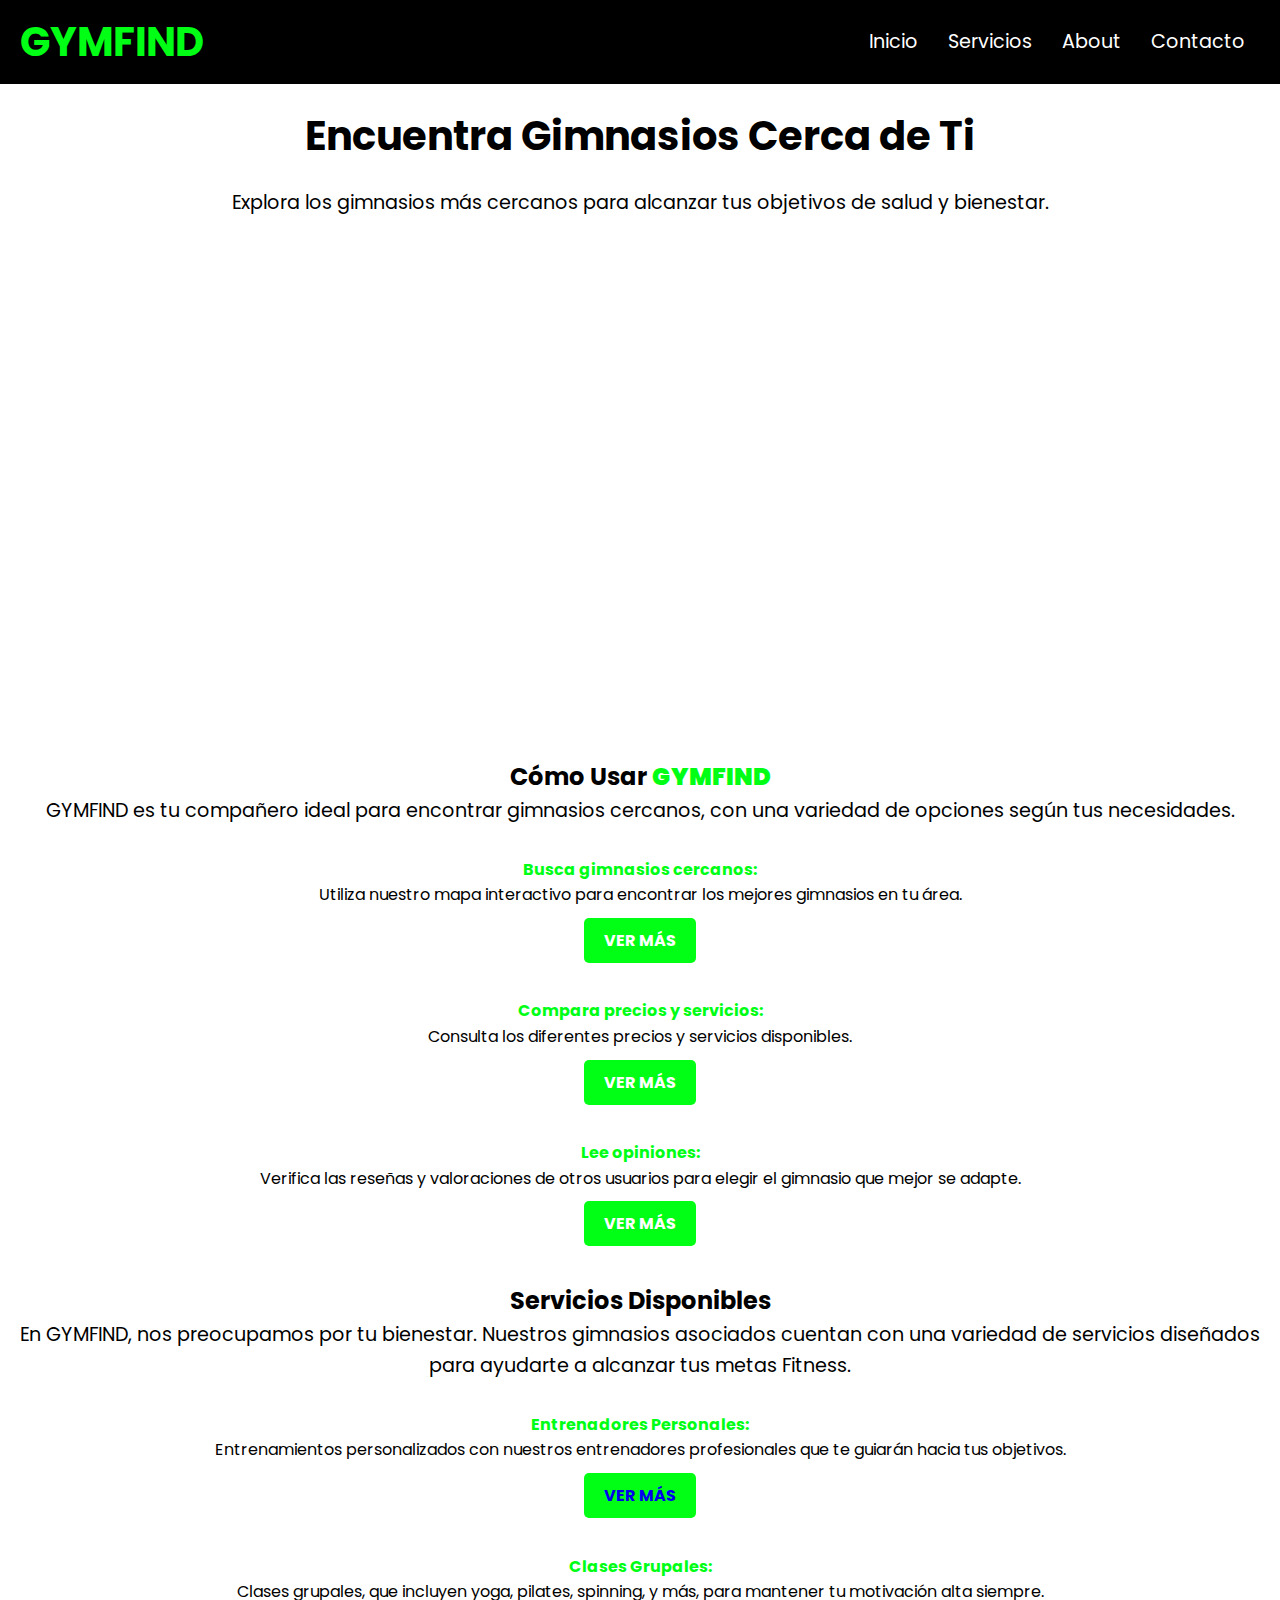
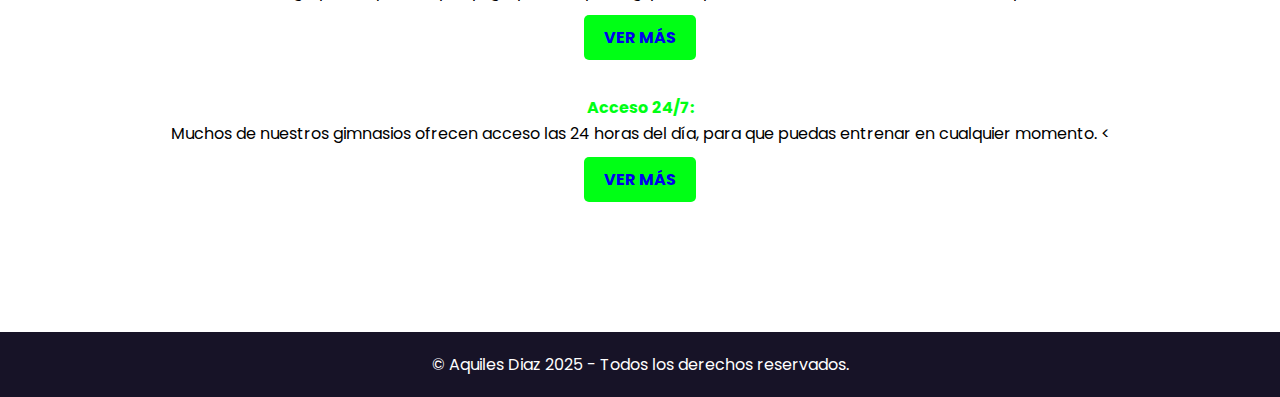
<file: index.html>
<!DOCTYPE html>
<html lang="es">
  <head>
    <meta charset="UTF-8" />
    <meta name="viewport" content="width=device-width, initial-scale=1.0" />
    <title>Página de Inicio - Gimnasios Cerca de Ti</title>
    <link rel="stylesheet" href="./css/style.css" />
    <link rel="stylesheet" href="./css/responsive.css">
    <!-- Vincula tu archivo CSS aquí -->
  </head>
  <body>
    <!-- Header -->
    <header>
      <div class="logo">
        <h3>GYMFIND</h3>
      </div>
      <nav>
        <ul class="nav-menu">
          <li><a href="#home">Inicio</a></li>
          <li><a href="./pages/service.html">Servicios</a></li>
          <li><a href="#about">About</a></li>
          <li><a href="#contact">Contacto</a></li>
        </ul>
      </nav>
    </header>
    <!-- Sección Principal (Main) -->
    <main>
      <section id="home">
        <h1>Encuentra Gimnasios Cerca de Ti</h1>
        <p>
          Explora los gimnasios más cercanos para alcanzar tus objetivos de
          salud y bienestar.
        </p>
        <!-- Google Maps -->
        <div class="map-container">
          <iframe
            src="https://www.google.com/maps/embed?pb=!1m18!1m12!1m3!1d26779.257733425395!2d-60.688324996662956!3d-32.9666566417969!2m3!1f0!2f0!3f0!3m2!1i1024!2i768!4f13.1!3m3!1m2!1s0x95b7ab6a123fc14b%3A0x2733261ee9a900eb!2sF%20y%20F%20Gym!5e0!3m2!1ses!2sar!4v1735898518946!5m2!1ses!2sar"
            width="900"
            height="450"
            style="border: 0"
            allowfullscreen=""
            loading="lazy"
            referrerpolicy="no-referrer-when-downgrade"
          ></iframe>
        </div>
      </section>
      <br>
      <br>

      <!-- Introducción y Tips -->
        <section id="tips">
          <h2>Cómo Usar <strong>GYMFIND</strong></h2>
          <p>
            GYMFIND es tu compañero ideal para encontrar gimnasios cercanos, con
            una variedad de opciones según tus necesidades.
          </p>
          <ul>
            <li>
              <strong>Busca gimnasios cercanos: </strong> Utiliza nuestro mapa
              interactivo para encontrar los mejores gimnasios en tu área.
              <button class="action-btn">Ver más</button>
            </li>
            <br>
            <li>
              <strong>Compara precios y servicios:</strong> Consulta los
              diferentes precios y servicios disponibles.
              <button class="action-btn">Ver más</button>
            </li>
            <br>
            <li>
              <strong>Lee opiniones:</strong> Verifica las reseñas y valoraciones
              de otros usuarios para elegir el gimnasio que mejor se adapte.
              <button class="action-btn">Ver más</button>
            </li>
            <br>
          </ul>
        </section>

        <!-- Servicios -->
        <section id="services">
          <h2>Servicios Disponibles</h2>
          <p>
            En GYMFIND, nos preocupamos por tu bienestar. Nuestros gimnasios
            asociados cuentan con una variedad de servicios diseñados para
            ayudarte a alcanzar tus metas  Fitness.
          </p>
          <ul>
            <li>
              <strong>Entrenadores Personales:</strong> Entrenamientos
              personalizados con nuestros entrenadores profesionales que te
              guiarán hacia tus objetivos.
              <button class="action-btn"><a href="./pages/service.html">Ver más</a></button>
            </li>
            <br>
            <li>
              <strong>Clases Grupales:</strong> Clases
              grupales, que incluyen yoga, pilates, spinning, y más, para mantener
              tu motivación alta siempre.
              <button class="action-btn"><a href="./pages/service.html">Ver más</a></button>
            </li>
            <br>
            <li>
              <strong>Acceso 24/7:</strong> Muchos de nuestros gimnasios ofrecen
              acceso las 24 horas del día, para que puedas entrenar en cualquier
              momento.
              <<button class="action-btn"><a href="./pages/service.html">Ver más</a></button>
            </li>
          </ul>
        </section>
      </main>

    <!-- Footer -->
    <footer>
      <p>
        &copy; Aquiles Diaz 2025 - Todos los derechos reservados.
      </p>
    </footer>
  </body>
</html>
</file>
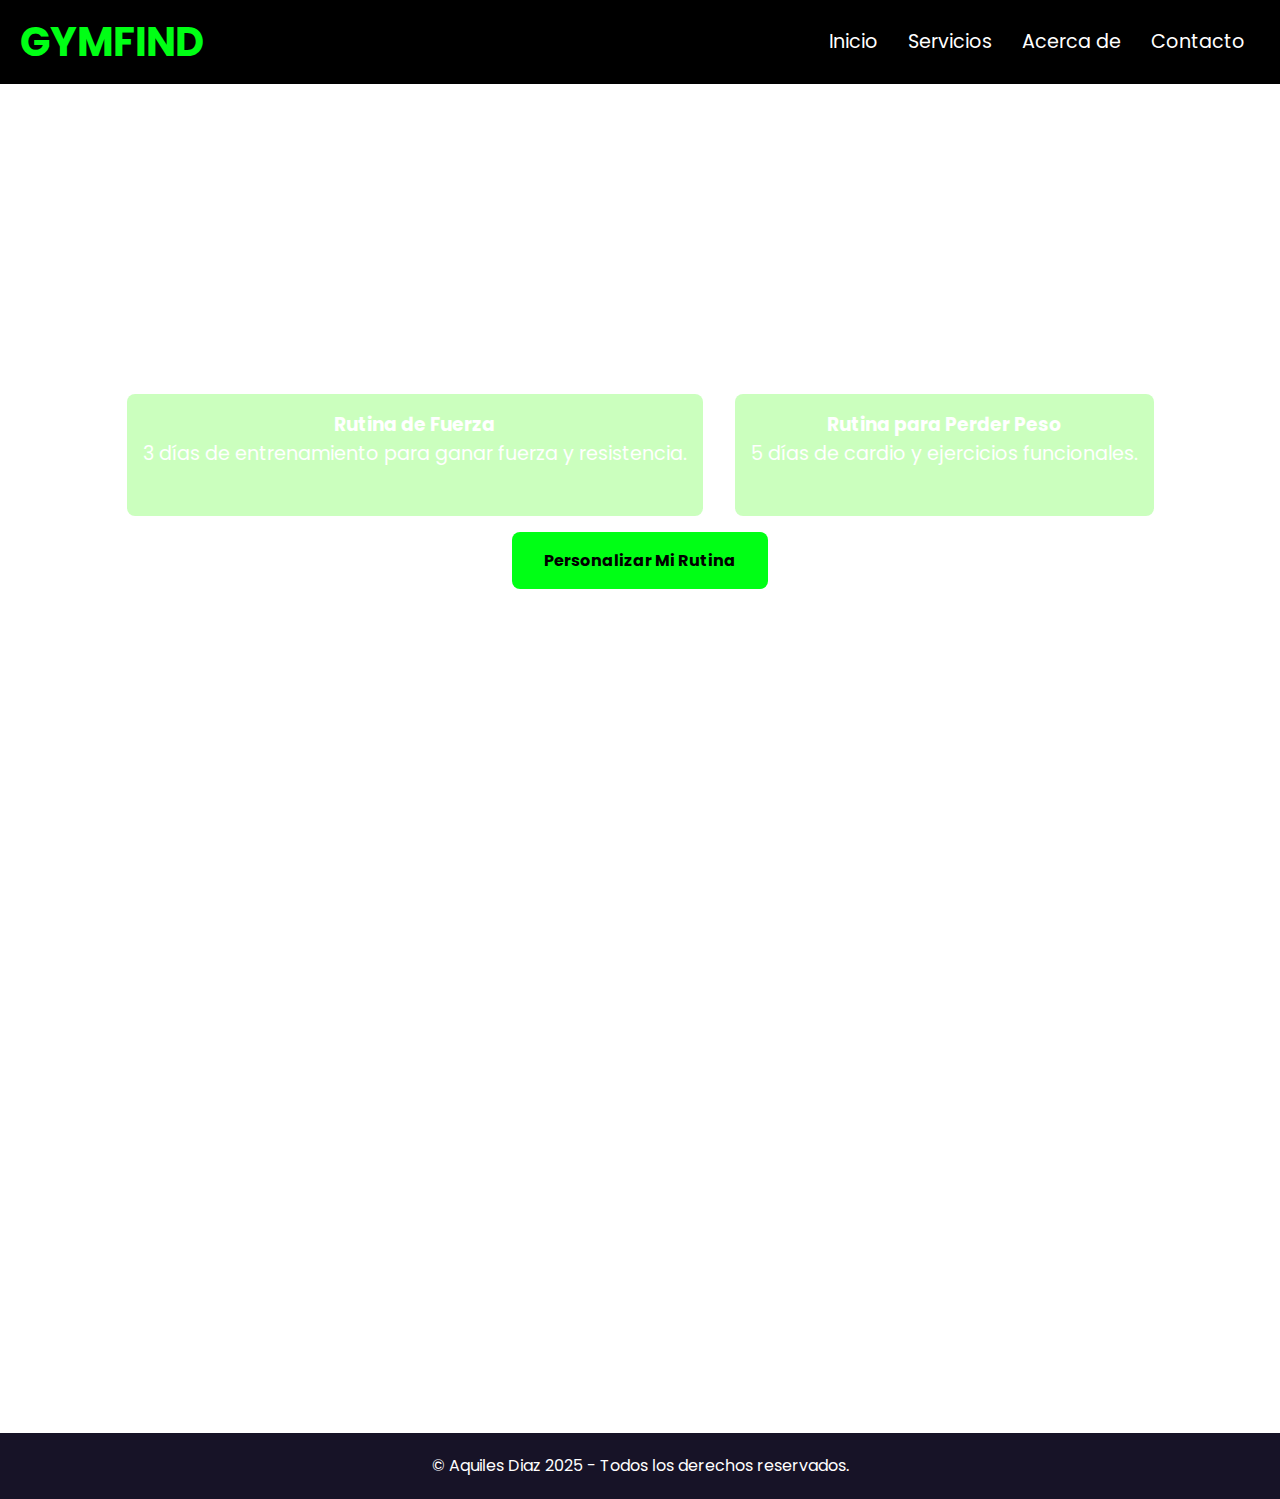
<file: pages/service.html>
<!DOCTYPE html>
<html lang="es">
  <head>
    <meta charset="UTF-8" />
    <meta name="viewport" content="width=device-width, initial-scale=1.0" />
    <title>Página de Inicio - Gimnasios Cerca de Ti</title>
    <link rel="stylesheet" href="../css/style.css" />
    <link rel="stylesheet" href="../css/responsive.css">
    <!-- Vincula tu archivo CSS aquí -->
  </head>
  <body>
    <!-- Header -->
    <header>
      <div class="logo">
        <h3>GYMFIND</h3>
      </div>
      <nav>
        <ul class="nav-menu">
          <li><a href="../index.html">Inicio</a></li>
          <li><a href="#">Servicios</a></li>
          <li><a href="#about">Acerca de</a></li>
          <li><a href="#contact">Contacto</a></li>
        </ul>
      </nav>
    </header>
  
    <!-- Main Section -->
    <main>
        <section class="hero-section">
          <div class="hero-content">
            <h1>Encuentra el Entrenador Perfecto</h1>
            <p>Descubre rutinas efectivas para alcanzar tus metas.</p>
            <div class="routines">
              <div class="routine">
                <h3>Rutina de Fuerza</h3>
                <p>3 días de entrenamiento para ganar fuerza y resistencia.</p>
              </div>
              <div class="routine">
                <h3>Rutina para Perder Peso</h3>
                <p>5 días de cardio y ejercicios funcionales.</p>
              </div>
            </div>
            <button class="customize-btn">Personalizar Mi Rutina</button>
          </div>
        </section>
      </main>
      <section class="video-section">
        <iframe width="660" height="515" src="https://www.youtube.com/embed/y9-_6xBgJbE?si=0zNs6x5PsMILGeBR" title="YouTube video player" frameborder="0" allow="accelerometer; autoplay; clipboard-write; encrypted-media; gyroscope; picture-in-picture; web-share" referrerpolicy="strict-origin-when-cross-origin" allowfullscreen></iframe>
      </section>
      <footer>
        <p>
          &copy; Aquiles Diaz 2025 - Todos los derechos reservados.
        </p>
      </footer>
  </body>
</html>
</file>
<file: css/responsive.css>
/* Estilos responsivos */
@media (max-width: 768px) {
    .video-section iframe {
        margin-top: 120px;
        width: 50%; /* Ajusta el tamaño en pantallas medianas */
      }
    .action-btn {
      width: 40%; /* Botón más ancho en pantallas pequeñas */
    }
    header {
      flex-direction: column;
      align-items: flex-start;
    }
  
  
    nav ul {
      display: none;
    }
  
    .nav-menu {
      flex-direction: column;
      width: 100%;
    }
  
    main h1 {
      font-size: 2rem;
    }
  
    main p {
      font-size: 1rem;
    }
    .hero-content {
        margin-top: 150px;
        padding: 1.5rem;
      }
    
      .routines {
        flex-direction: column;
        align-items: center;
        gap: 1rem;
      }
    
      .routine {
        width: 80%;
      }
    
      .customize-btn {
        width: 100%;
        padding: 1rem;
        font-size: 1rem;
      }
  }
  
  @media (max-width: 480px) {
    .video-section iframe {
        width: 90%; /* Asegura que ocupe todo el ancho en pantallas pequeñas */
      }
    header .logo h3 {
      margin: 100px;
      color: #00ff15;
    }
    header {
      padding: 10px;
    }
  
    header .logo h3 {
      font-size: 2rem;
    }
  
    main h1 {
      font-size: 1.8rem;
    }
  
    main p {
      font-size: 0.9rem;
    }
  
    .map-container iframe {
      height: 300px;
    }
  }
</file>
<file: css/style.css>
/* Importaciones y reset */
@import url("https://fonts.googleapis.com/css2?family=Onest:wght@100..900&family=Poppins:ital,wght@0,100;0,200;0,300;0,400;0,500;0,600;0,700;0,800;0,900;1,100;1,200;1,300;1,400;1,500;1,600;1,700;1,800;1,900&display=swap");
* {
  text-decoration: none;
  list-style: none;
  padding: 0;
  margin: 0;
  box-sizing: border-box;
  font-family: "Poppins";
}
/* Estilos generales */
body {
  margin: 0;
  font-family: Arial, sans-serif;
  line-height: 1.6;
}

strong {
  color: #00ff15;
}
.strong2{
  color: #ff0000;
}
header {
  display: flex;
  justify-content: space-between;
  align-items: center;
  background-color: #000000;
  color: #fff;
  padding: 10px 20px;
}

header .logo h3 {
  text-align: center;
  margin: 0;
  font-size: 2.5rem;
  color: #00ff15; /* Color destacado para el logo */
}

nav {
  position: relative;
}

nav ul {
  list-style: none;
  display: flex;
  margin: 0;
  padding: 0;
}

nav ul li {
  margin: 0 15px;
}

nav ul li a {
  color: #fff;
  text-decoration: none;
  font-size: 1.2rem;
  transition: color 0.3s, transform 0.3s;
}

nav ul li a:hover {
  color: #00ff15; /* Color de hover */
  transform: scale(1.1); /* Efecto de ampliación */
}
/* Estilos principales */
main {
  padding: 20px;
  text-align: center;
}

main h1 {
  font-size: 2.5rem;
  margin-bottom: 20px;
}

main p {
  font-size: 1.2rem;
  margin-bottom: 30px;
}

.map-container {
  max-width: 100%;
  overflow: hidden;
  border-radius: 10px;
}

footer {
  background-color: #171327;
  color: #fff;
  text-align: center;
  padding: 20px 20px;
  margin-top: 100px; /* Añadir separación */
}

.action-btn {
  display: inline-block;
  margin: 10px auto; /* Espaciado vertical y centrado horizontal */
  padding: 10px 20px;
  background-color: #00ff15; /* Color del botón */
  color: #fff; /* Color del texto */
  border: none;
  border-radius: 5px;
  font-size: 1rem;
  font-weight: bold;
  text-align: center;
  text-transform: uppercase;
  cursor: pointer;
  transition: all 0.3s ease;
}

.action-btn {
  display: inline-block;
  margin: 10px auto; /* Espaciado vertical y centrado horizontal */
  padding: 10px 20px;
  background-color: #00ff15; /* Color del botón */
  color: #fff; /* Color del texto */
  border: none;
  border-radius: 5px;
  font-size: 1rem;
  font-weight: bold;
  text-align: center;
  text-transform: uppercase;
  cursor: pointer;
  transition: all 0.3s ease;
}

ul li {
  display: flex;
  flex-direction: column;
  align-items: center; /* Centrar horizontalmente */
  text-align: center;  /* Alinear texto al centro */
}


/* pagina de servicios */
.hero-section {
  position: relative;
  height: 70vh;
  color: rgb(255, 255, 255);
  display: flex;
  justify-content: center;
  align-items: center;
  text-align: center;
}

.hero-content {
  background: url('https://images.unsplash.com/photo-1521805103424-d8f8430e8933?q=80&w=2070&auto=format&fit=crop&ixlib=rb-4.0.3&ixid=M3wxMjA3fDB8MHxwaG90by1wYWdlfHx8fGVufDB8fHx8fA%3D%3D') no-repeat center center/cover;
  padding: 2rem;
  border-radius: 30px;
}

.routines {
  display: flex;
  justify-content: center;
  gap: 2rem;
  margin: 1rem 0;
}

.routine {
  background-color: rgba(51, 255, 0, 0.255);
  padding: 1rem;
  border-radius: 8px;
  color: white;
}

.customize-btn {
  font-weight: bold;
  background-color: #00ff15;
  color: rgb(0, 0, 0);
  border: none;
  padding: 1rem 2rem;
  border-radius: 8px;
  cursor: pointer;
  font-size: 1rem;
}

.customize-btn:hover {
  transition: 0.5s ease;
  background-color: #ffffff;
}

.video-section {
  display: flex;
  justify-content: center;
  align-items: center;
  padding: 2rem 0;
}

.video-section iframe {
  width: 80%; /* Ajusta el tamaño para que sea responsivo */
  max-width: 800px; /* Ancho máximo para pantallas grandes */
  aspect-ratio: 16/9; /* Mantén la proporción del video */
  border: none; /* Sin bordes */
}
</file>
